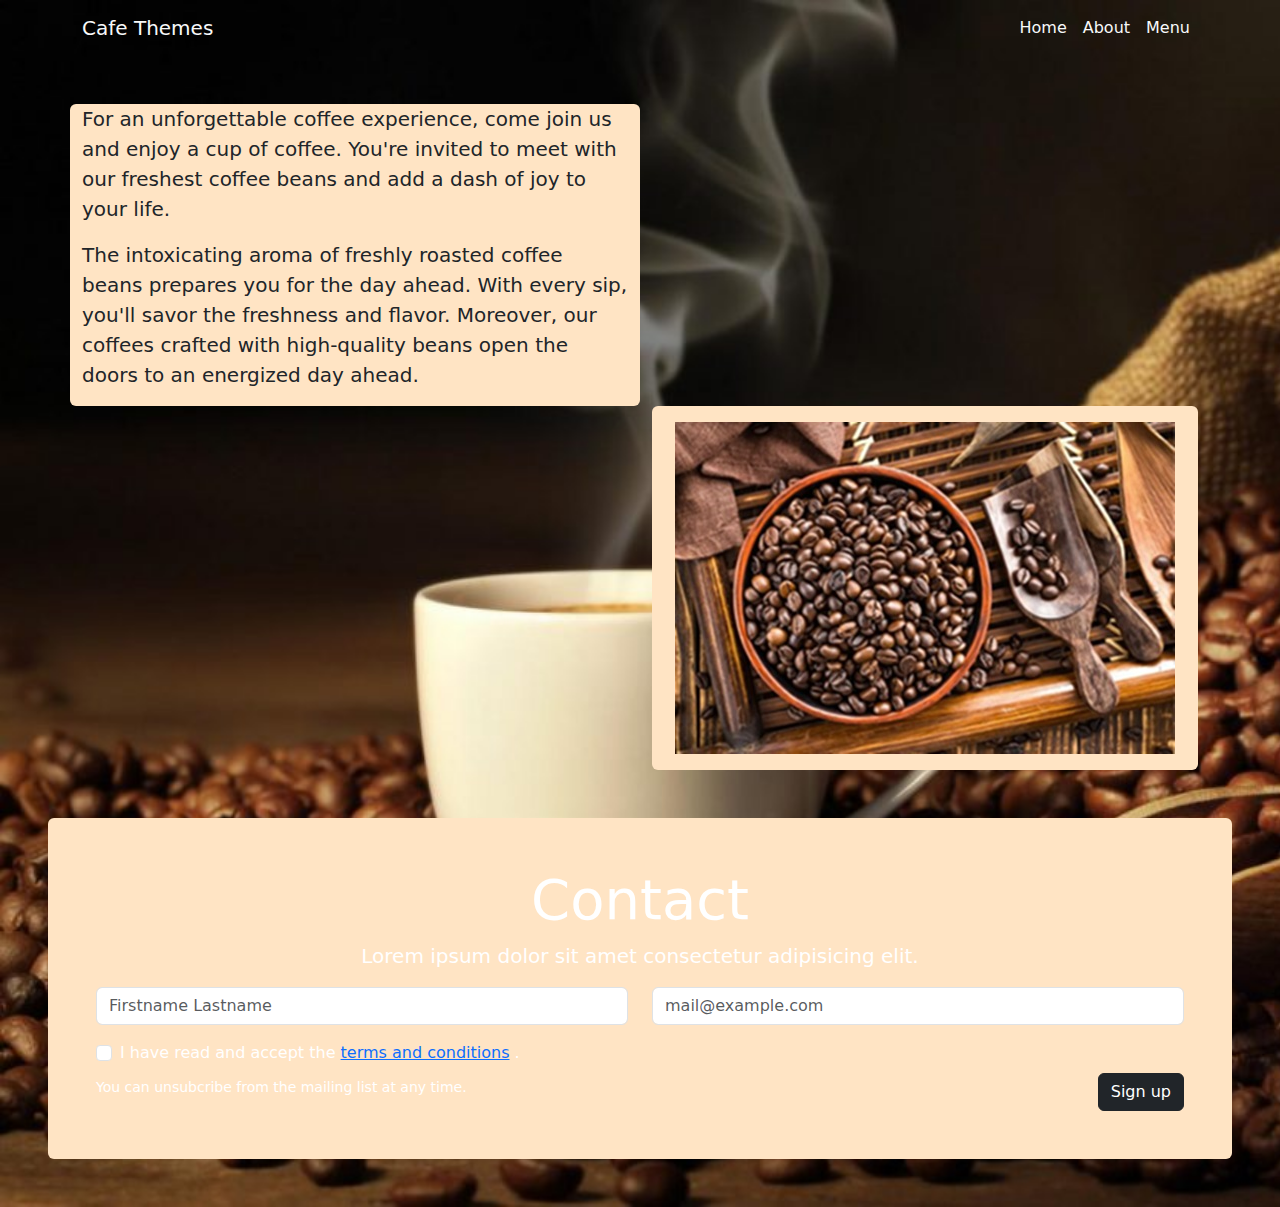
<file: Cafe/index.html>
<!DOCTYPE html>
<html>
    <head>
        <title>Cafe</title>
        <meta charset="utf-8">
        <meta name="viewport" content="width=device-width, initial-scale=1">
        <link rel="icon" href="img/favicon.png">
        <link href="https://cdn.jsdelivr.net/npm/bootstrap@5.3.3/dist/css/bootstrap.min.css" rel="stylesheet">
        <link rel="stylesheet" href="style.css">
        <script src="https://cdn.jsdelivr.net/npm/bootstrap@5.3.3/dist/js/bootstrap.bundle.min.js"></script>
    </head>
    <body>
        <header>
            <div class="header-cover">
                <nav class="navbar navbar-expand-lg">
                    <div class="container">
                        <a class="navbar-brand text-light" href="index.html">Cafe Themes</a>
                        <button class="navbar-toggler" type="button" data-bs-toggle="collapse" data-bs-target="#navbarnav" aria-controls="navbarnav" aria-expanded="false" aria-label="Toggle navigation"><span class="navbar-toggler-icon"></span></button>
                        <div class="collapse navbar-collapse" id="navbarnav">
                            <ul class="navbar-nav ms-auto mb-2 mb-lg-0">
                                <li class="nav-item"><a class="btn text-light nav-link active" href="index.html">Home</a></li>
                                <li class="nav-item"><a class="btn text-light nav-link" href="about.html">About</a></li>
                                <li class="nav-item"><a class="btn text-light nav-link" href="menu.html">Menu</a></li>
                            </ul>
                        </div>
                    </div>
                </nav>
            </div>
        </header>
        <main class="main-cover mt-5">
            <div class="container">
                <div class="row">
                    <div class="col-md-6 main-cover-1 rounded">
                        <p class="lead">For an unforgettable coffee experience, come join us and enjoy a cup of coffee. You're invited to meet with our freshest coffee beans and add a dash of joy to your life.</p>
                        <p class="lead">The intoxicating aroma of freshly roasted coffee beans prepares you for the day ahead. With every sip, you'll savor the freshness and flavor. Moreover, our coffees crafted with high-quality beans open the doors to an energized day ahead.</p>
                    </div>
                </div>
                <div class="row">
                    <div class="col-md-6"></div>
                    <div class="col-md-6">
                        <div class="p-3 rounded main-cover-1 d-flex justify-content-center align-items-center">
                            <img src="img/coffee.jpg" alt="">
                        </div>
                    </div>
                </div>
            </div>
            <div class="mt-5 main-cover-1 p-5 rounded m-5">
                <form class="text-white">
                    <h2 class="display-4 text-center">Contact</h2>
                    <p class="lead text-center">Lorem ipsum dolor sit amet consectetur adipisicing elit.</p>
                    <div class="row">
                        <div class="col-12 col-sm-6">
                            <div class="mb-3">
                                <label for="input-name" class="visually-hidden">Your Name : </label>
                                <input type="text" class="form-control" placeholder="Firstname Lastname" id="input-name">
                            </div>
                        </div>
                        <div class="col-12 col-sm-6">
                            <div class="mb-3">
                                <label for="input-email" class="visually-hidden">Your Email</label>
                                <input type="email" class="form-control" placeholder="mail@example.com" id="input-email">
                            </div>
                        </div>
                    </div>
                    <div class="form-check mb-2">
                        <input type="checkbox" class="form-check-input" id="input-terms" value="terms">
                        <label class="form-check-label" for="input-terms">
                            I have read and accept the
                            <a href="#0" data-bs-toggle="modal" data-bs-target="#modal">terms and conditions</a>
                            .
                        </label>
                    </div>
                    <div class="d-flex justify-content-between">
                        <small class="form-text text-white w-75">You can unsubcribe from the mailing list at any time.</small>
                        <button type="submit" class="btn btn-dark">Sign up</button>
                    </div>
                </form>
                <div class="modal fade" id="modal" tabindex="-1" role="dialog" aria-labelledby="modalTitle" aria-hidden="true">
                    <div class="modal-dialog modal-lg" role="document">
                        <div class="modal-content">
                            <div class="modal-header">
                                <h5 class="modal-title" id="modalTitle">Terms and conditions</h5>
                                <button type="button" class="btn-close" data-bs-dismiss="modal" aria-label="Close"></button>
                            </div>
                            <div class="modal-body">
                                <p>
                                    Lorem ipsum dolor sit amet, consectetur adipiscing elit.
                                    Maecenas feugiat, urna ut pharetra ultricies, augue tellus
                                    euismod turpis, vitae semper ipsum augue a velit. Pellentesque
                                    id finibus velit. Ut sagittis maximus maximus. In aliquet enim
                                    sed turpis mollis ornare. Suspendisse elementum a magna eu
                                    luctus. Etiam tincidunt mattis mauris, non lobortis nulla
                                    tempor in. Sed lacinia metus viverra, scelerisque enim sed,
                                    sollicitudin magna. Sed non augue sit amet nisl tincidunt
                                    ultrices. Praesent nec lacus eget tortor ultricies pulvinar.
                                    Praesent euismod ut lorem sit amet bibendum.
                                  </p>
                                  <p>
                                    Pellentesque vitae convallis magna. Morbi non elementum mi.
                                    Suspendisse at mollis arcu, eu tempus tellus. Aenean fringilla
                                    eleifend nisl. Aliquam erat volutpat. Sed a tortor quis tortor
                                    convallis mattis. Nunc congue massa vitae lectus dictum, a
                                    mattis metus dignissim.
                                  </p>
                                  <p>
                                    Pellentesque vitae convallis magna. Morbi non elementum mi.
                                    Suspendisse at mollis arcu, eu tempus tellus. Aenean fringilla
                                    eleifend nisl. Aliquam erat volutpat. Sed a tortor quis tortor
                                    convallis mattis. Nunc congue massa vitae lectus dictum, a
                                    mattis metus dignissim.
                                  </p>
                                  <p>
                                    Nulla feugiat, lorem sit amet vehicula hendrerit, velit eros
                                    pellentesque est, at dictum elit risus id diam. In ante lorem,
                                    blandit vel dui in, sagittis laoreet erat. Proin dictum sit
                                    amet urna ut placerat. Pellentesque laoreet, dolor vitae
                                    facilisis feugiat, quam quam gravida elit, nec sagittis orci
                                    metus at leo. In scelerisque felis vel neque lobortis
                                    ullamcorper. Praesent quis sagittis neque, nec eleifend neque.
                                    Suspendisse at consectetur eros. Mauris lectus libero,
                                    molestie vel dapibus sit amet, luctus gravida ante. Lorem
                                    ipsum dolor sit amet, consectetur adipiscing elit. Ut libero
                                    neque, pretium quis malesuada eget, congue ac mauris.
                                  </p>
                                  <p>
                                    Aenean quis tristique libero. Vestibulum sagittis, sapien
                                    gravida lobortis posuere, diam arcu auctor libero, at tempor
                                    mauris nulla vel odio. Phasellus semper eros rutrum mi
                                    scelerisque interdum. Maecenas euismod est sit amet justo
                                    vestibulum bibendum. Etiam scelerisque sodales nisi nec
                                    efficitur. Pellentesque arcu mauris, accumsan eget mollis at,
                                    ultrices id ante. Duis in mi eget nisi euismod gravida. Cras
                                    pharetra sollicitudin elit, vel eleifend felis dignissim non.
                                    Integer leo ex, feugiat eu lorem egestas, mollis suscipit
                                    nulla. Duis quis tellus nulla. Maecenas risus ipsum, fringilla
                                    at orci sit amet, mattis fringilla orci. Vivamus odio tellus,
                                    ornare eu leo id, pellentesque sodales ante.
                                  </p>
                                  <p>
                                    Sed laoreet ut ligula eget fringilla. Suspendisse dapibus dui
                                    at ex dictum hendrerit. Vestibulum ante ipsum primis in
                                    faucibus orci luctus et ultrices posuere cubilia Curae; Morbi
                                    efficitur ac purus eget dignissim. Aliquam ultrices, orci
                                    finibus sollicitudin tempus, elit metus scelerisque magna, a
                                    rhoncus justo nisl vitae lectus. Nam mollis sed est ut
                                    ullamcorper. Curabitur consequat feugiat erat quis molestie.
                                    Fusce suscipit sem et nulla dignissim, id malesuada felis
                                    laoreet. Cras leo ligula, vulputate id mi ac, gravida porta
                                    sem. Mauris ullamcorper lectus ac eleifend elementum. Ut id
                                    velit consequat, facilisis leo vitae, volutpat nisi. Nunc
                                    hendrerit libero mi. Integer scelerisque mattis neque placerat
                                    condimentum. Pellentesque habitant morbi tristique senectus et
                                    netus et malesuada fames ac turpis egestas. Nulla eu odio mi.
                                    Duis interdum vulputate turpis pretium congue.
                                  </p>
                            </div>
                            <div class="modal-footer">
                                <button type="button" class="btn btn-secondary" data-bs-dismiss="modal">Close</button>
                            </div>
                        </div>
                    </div>
                </div>
            </div>
        </main>
    </body>
</html>
</file>
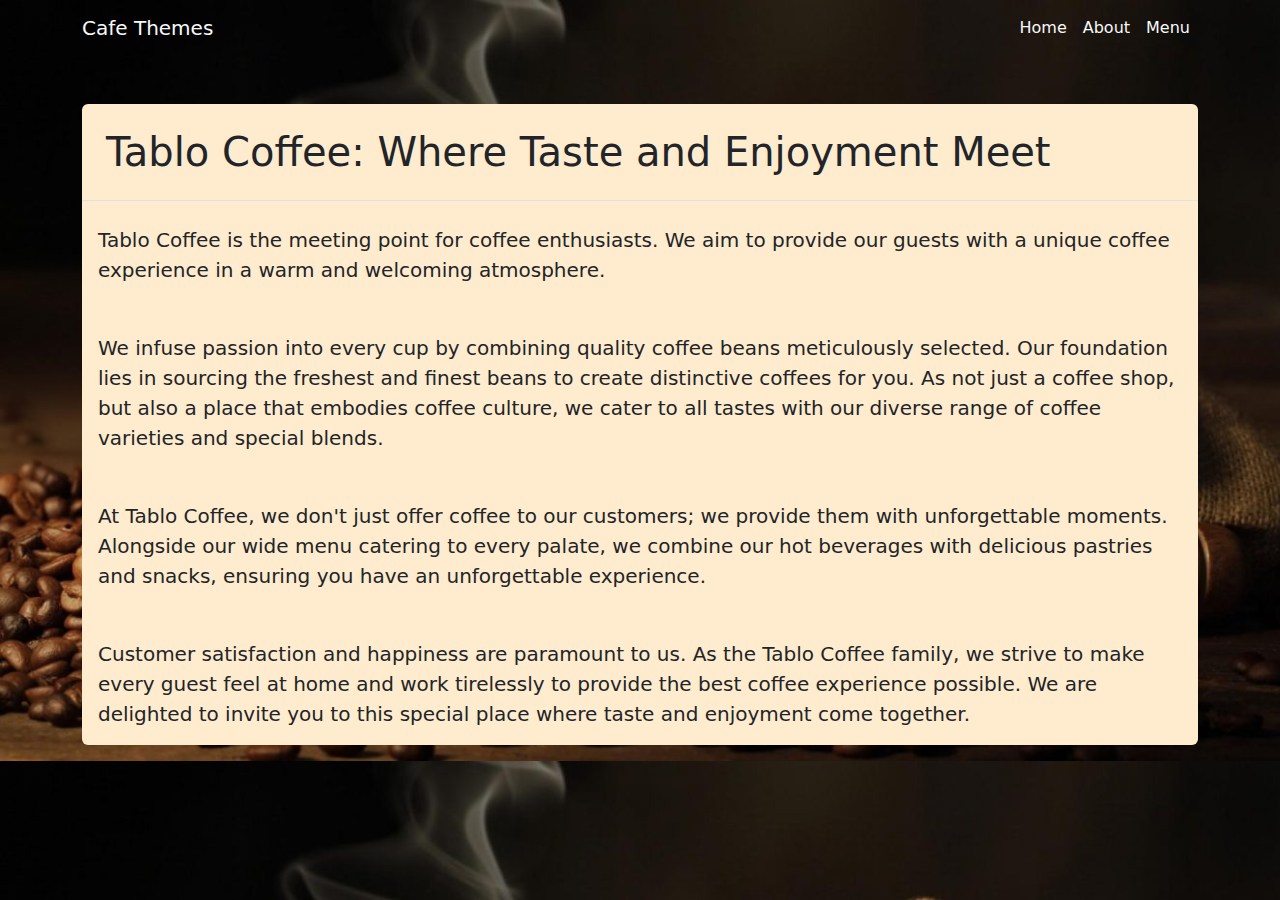
<file: Cafe/about.html>
<!DOCTYPE html>
<html>
    <head>
        <title>Cafe</title>
        <meta charset="utf-8">
        <meta name="viewport" content="width=device-width, initial-scale=1">
        <link rel="icon" href="img/favicon.png">
        <link href="https://cdn.jsdelivr.net/npm/bootstrap@5.3.3/dist/css/bootstrap.min.css" rel="stylesheet">
        <link rel="stylesheet" href="style.css">
        <script src="https://cdn.jsdelivr.net/npm/bootstrap@5.3.3/dist/js/bootstrap.bundle.min.js"></script>
    </head>
    <body>
        <header>
            <div class="header-cover">
                <nav class="navbar navbar-expand-lg">
                    <div class="container">
                        <a class="navbar-brand text-light" href="index.html">Cafe Themes</a>
                        <button class="navbar-toggler" type="button" data-bs-toggle="collapse" data-bs-target="#navbarnav" aria-controls="navbarnav" aria-expanded="false" aria-label="Toggle navigation"><span class="navbar-toggler-icon"></span></button>
                        <div class="collapse navbar-collapse" id="navbarnav">
                            <ul class="navbar-nav ms-auto mb-2 mb-lg-0">
                                <li class="nav-item"><a class="btn text-light nav-link active" href="index.html">Home</a></li>
                                <li class="nav-item"><a class="btn text-light nav-link" href="about.html">About</a></li>
                                <li class="nav-item"><a class="btn text-light nav-link" href="menu.html">Menu</a></li>
                            </ul>
                        </div>
                    </div>
                </nav>
            </div>
        </header>
        <main class="mt-5">
            <div class="container">
                <div class="about-main rounded">
                    <h4 class="display-6 border-bottom p-4">Tablo Coffee: Where Taste and Enjoyment Meet</h4>
                    <p class="lead p-3">Tablo Coffee is the meeting point for coffee enthusiasts. We aim to provide our guests with a unique coffee experience in a warm and welcoming atmosphere.</p>
                    <p class="lead p-3">We infuse passion into every cup by combining quality coffee beans meticulously selected. Our foundation lies in sourcing the freshest and finest beans to create distinctive coffees for you. As not just a coffee shop, but also a place that embodies coffee culture, we cater to all tastes with our diverse range of coffee varieties and special blends.</p>
                    <p class="lead p-3">At Tablo Coffee, we don't just offer coffee to our customers; we provide them with unforgettable moments. Alongside our wide menu catering to every palate, we combine our hot beverages with delicious pastries and snacks, ensuring you have an unforgettable experience.</p>
                    <p class="lead p-3">Customer satisfaction and happiness are paramount to us. As the Tablo Coffee family, we strive to make every guest feel at home and work tirelessly to provide the best coffee experience possible. We are delighted to invite you to this special place where taste and enjoyment come together.</p>
                </div>
            </div>
        </main>
    </body>
</html>
</file>
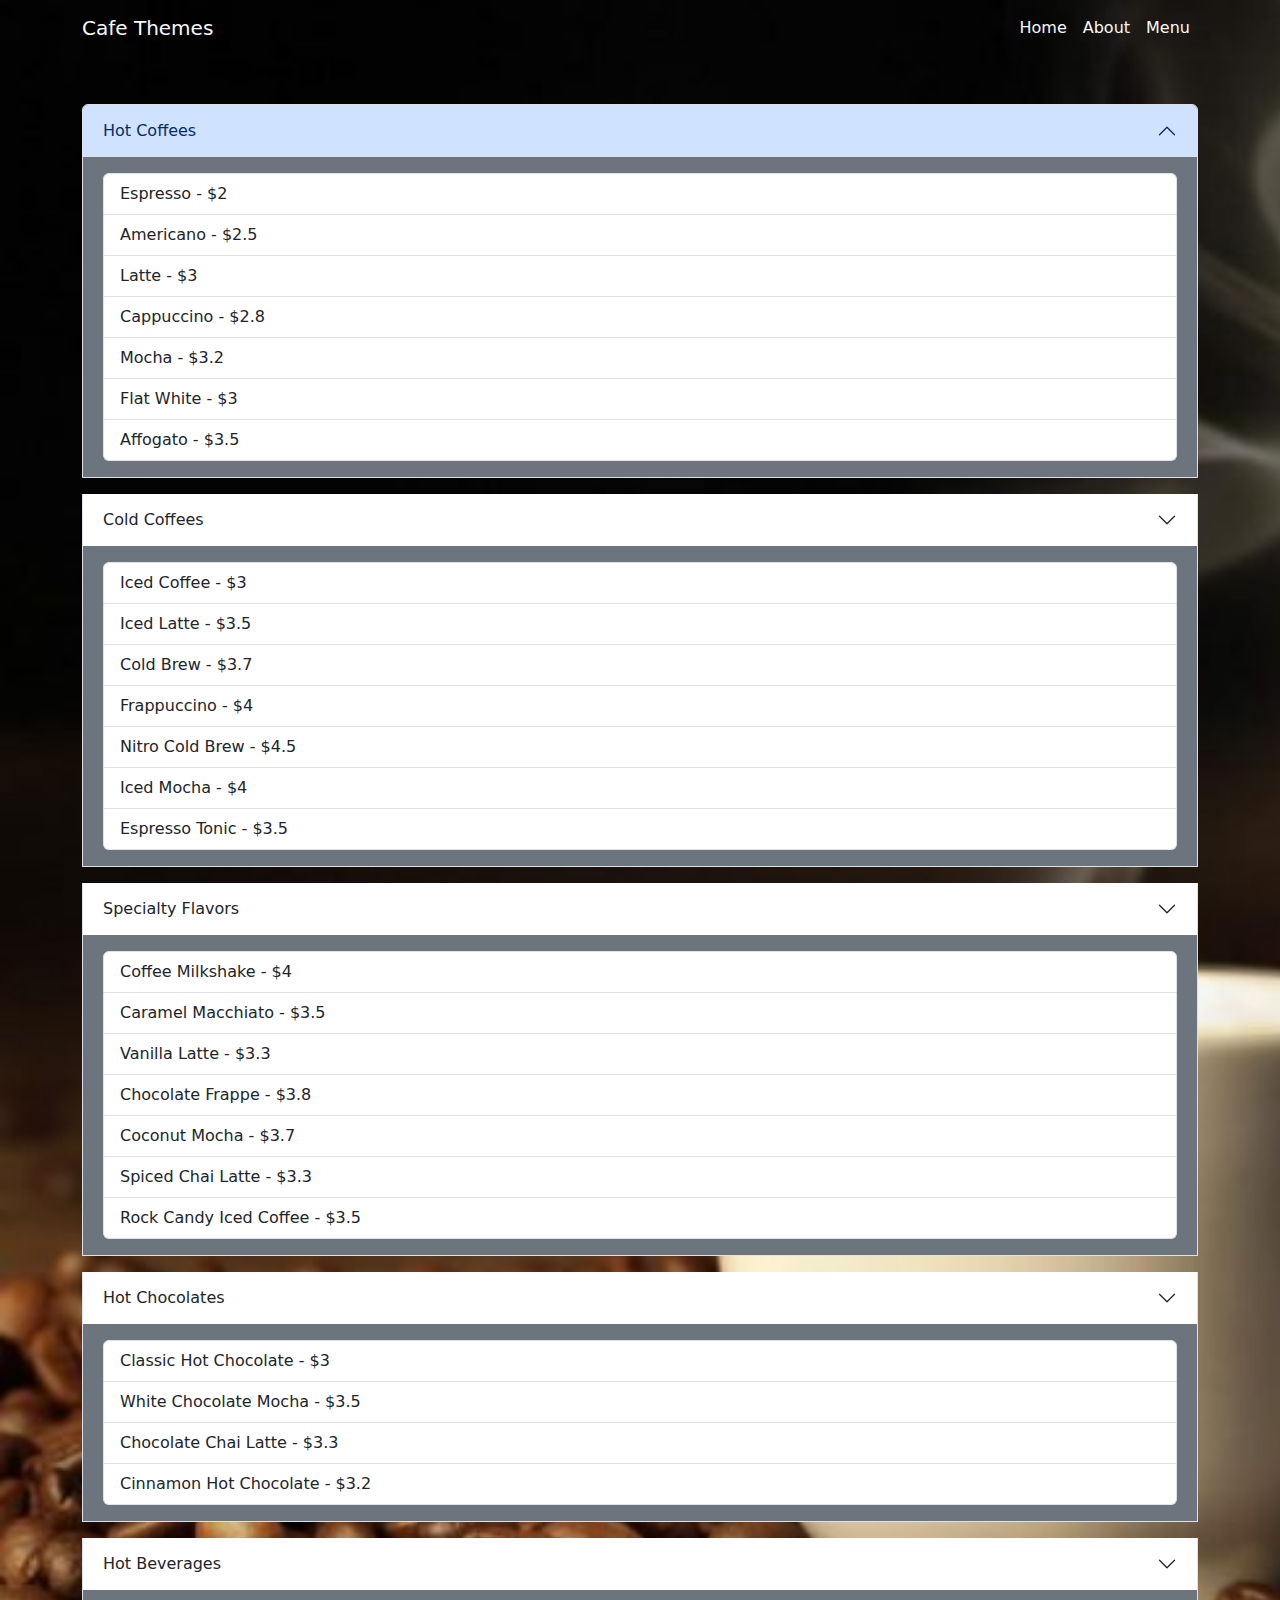
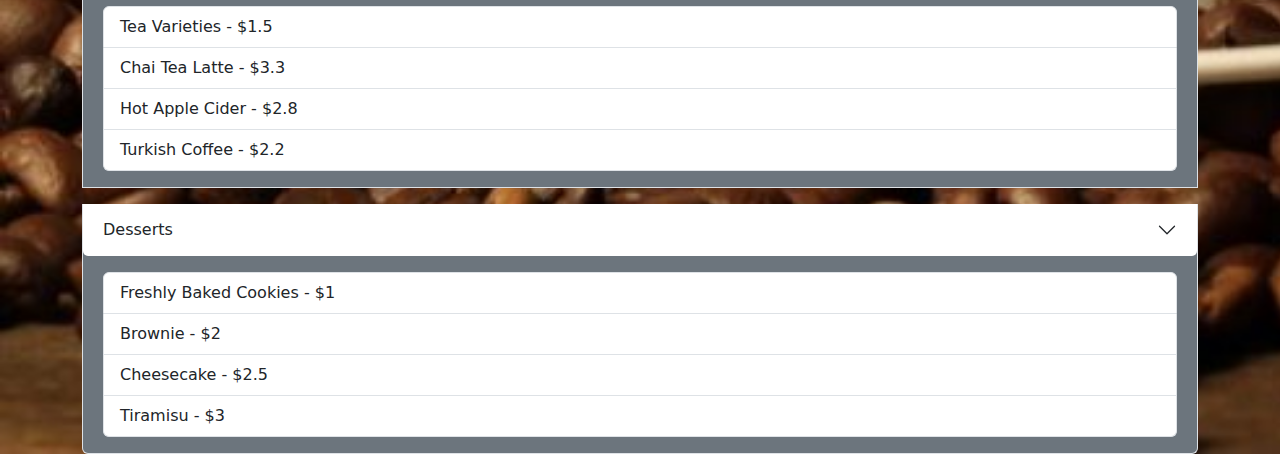
<file: Cafe/menu.html>
<!DOCTYPE html>
<html>
    <head>
        <title>Cafe</title>
        <meta charset="utf-8">
        <meta name="viewport" content="width=device-width, initial-scale=1">
        <link rel="icon" href="img/favicon.png">
        <link href="https://cdn.jsdelivr.net/npm/bootstrap@5.3.3/dist/css/bootstrap.min.css" rel="stylesheet">
        <link rel="stylesheet" href="style.css">
        <script src="https://cdn.jsdelivr.net/npm/bootstrap@5.3.3/dist/js/bootstrap.bundle.min.js"></script>
    </head>
    <body>
        <header>
            <div class="header-cover">
                <nav class="navbar navbar-expand-lg">
                    <div class="container">
                        <a class="navbar-brand text-light" href="index.html">Cafe Themes</a>
                        <button class="navbar-toggler" type="button" data-bs-toggle="collapse" data-bs-target="#navbarnav" aria-controls="navbarnav" aria-expanded="false" aria-label="Toggle navigation"><span class="navbar-toggler-icon"></span></button>
                        <div class="collapse navbar-collapse" id="navbarnav">
                            <ul class="navbar-nav ms-auto mb-2 mb-lg-0">
                                <li class="nav-item"><a class="btn text-light nav-link active" href="index.html">Home</a></li>
                                <li class="nav-item"><a class="btn text-light nav-link" href="about.html">About</a></li>
                                <li class="nav-item"><a class="btn text-light nav-link" href="menu.html">Menu</a></li>
                            </ul>
                        </div>
                    </div>
                </nav>
            </div>
        </header>
        <main class="mt-5">
            <div class="container">
                <div>
                    <div class="accordion" id="accordionPanels">
                        <div class="accordion-item bg-secondary">
                            <h2 class="accordion-header">
                                <button class="accordion-button" type="button" data-bs-toggle="collapse" data-bs-target="#panelsStayOpen-collapseOne" aria-expanded="true" aria-controls="panelsStayOpen-collapseOne">
                                    Hot Coffees
                                </button>
                            </h2>
                            <div id="panelsStayOpen-collapseOne" class="accordion-collapse collapse show">
                                <div class="accordion-body">
                                  <ul class="list-group">
                                    <li class="list-group-item">Espresso - $2</li>
                                    <li class="list-group-item">Americano - $2.5</li>
                                    <li class="list-group-item">Latte - $3</li>
                                    <li class="list-group-item">Cappuccino - $2.8</li>
                                    <li class="list-group-item">Mocha - $3.2</li>
                                    <li class="list-group-item">Flat White - $3</li>
                                    <li class="list-group-item">Affogato - $3.5</li>
                                  </ul>
                                </div>
                            </div>
                        </div>
                        <div class="accordion-item mt-3 bg-secondary">
                            <h2 class="accordion-header">
                                <button class="accordion-button collapsed" type="button" data-bs-toggle="collapse" data-bs-target="#panelsStayOpen-collapseTwo" aria-expanded="false" aria-controls="panelsStayOpen-collapseTwo">
                                    Cold Coffees
                                </button>
                            </h2>
                            <div id="panelsStayOpen-collapseTwo" class="accordion-collapse collapse show">
                                <div class="accordion-body">
                                  <ul class="list-group">
                                    <li class="list-group-item">Iced Coffee - $3</li>
                                    <li class="list-group-item">Iced Latte - $3.5</li>
                                    <li class="list-group-item">Cold Brew - $3.7</li>
                                    <li class="list-group-item">Frappuccino - $4</li>
                                    <li class="list-group-item">Nitro Cold Brew - $4.5</li>
                                    <li class="list-group-item">Iced Mocha - $4</li>
                                    <li class="list-group-item">Espresso Tonic - $3.5</li>
                                  </ul>
                                </div>
                            </div>
                        </div>
                        <div class="accordion-item mt-3 bg-secondary">
                            <h2 class="accordion-header">
                                <button class="accordion-button collapsed" type="button" data-bs-toggle="collapse" data-bs-target="#panelsStayOpen-collapseThree" aria-expanded="false" aria-controls="panelsStayOpen-collapseTwo">
                                    Specialty Flavors
                                </button>
                            </h2>
                            <div id="panelsStayOpen-collapseThree" class="accordion-collapse collapse show">
                                <div class="accordion-body">
                                  <ul class="list-group">
                                    <li class="list-group-item">Coffee Milkshake - $4</li>
                                    <li class="list-group-item">Caramel Macchiato - $3.5</li>
                                    <li class="list-group-item">Vanilla Latte - $3.3</li>
                                    <li class="list-group-item">Chocolate Frappe - $3.8</li>
                                    <li class="list-group-item">Coconut Mocha - $3.7</li>
                                    <li class="list-group-item">Spiced Chai Latte - $3.3</li>
                                    <li class="list-group-item">Rock Candy Iced Coffee - $3.5</li>
                                  </ul>
                                </div>
                            </div>
                        </div>
                        <div class="accordion-item mt-3 bg-secondary">
                            <h2 class="accordion-header">
                                <button class="accordion-button collapsed" type="button" data-bs-toggle="collapse" data-bs-target="#panelsStayOpen-collapseFour" aria-expanded="false" aria-controls="panelsStayOpen-collapseTwo">
                                    Hot Chocolates
                                </button>
                            </h2>
                            <div id="panelsStayOpen-collapseFour" class="accordion-collapse collapse show">
                                <div class="accordion-body">
                                  <ul class="list-group">
                                    <li class="list-group-item">Classic Hot Chocolate - $3</li>
                                    <li class="list-group-item">White Chocolate Mocha - $3.5</li>
                                    <li class="list-group-item">Chocolate Chai Latte - $3.3</li>
                                    <li class="list-group-item">Cinnamon Hot Chocolate - $3.2</li>
                                  </ul>
                                </div>
                            </div>
                        </div>
                        <div class="accordion-item mt-3 bg-secondary">
                            <h2 class="accordion-header">
                                <button class="accordion-button collapsed" type="button" data-bs-toggle="collapse" data-bs-target="#panelsStayOpen-collapseFive" aria-expanded="false" aria-controls="panelsStayOpen-collapseTwo">
                                    Hot Beverages
                                </button>
                            </h2>
                            <div id="panelsStayOpen-collapseFive" class="accordion-collapse collapse show">
                                <div class="accordion-body">
                                  <ul class="list-group">
                                    <li class="list-group-item">Tea Varieties - $1.5</li>
                                    <li class="list-group-item">Chai Tea Latte - $3.3</li>
                                    <li class="list-group-item">Hot Apple Cider - $2.8</li>
                                    <li class="list-group-item">Turkish Coffee - $2.2</li>
                                  </ul>
                                </div>
                            </div>
                        </div>
                        <div class="accordion-item mt-3 bg-secondary">
                            <h2 class="accordion-header">
                                <button class="accordion-button collapsed" type="button" data-bs-toggle="collapse" data-bs-target="#panelsStayOpen-collapseSix" aria-expanded="false" aria-controls="panelsStayOpen-collapseTwo">
                                    Desserts
                                </button>
                            </h2>
                            <div id="panelsStayOpen-collapseSix" class="accordion-collapse collapse show">
                                <div class="accordion-body">
                                  <ul class="list-group">
                                    <li class="list-group-item">Freshly Baked Cookies - $1</li>
                                    <li class="list-group-item">Brownie - $2</li>
                                    <li class="list-group-item">Cheesecake - $2.5</li>
                                    <li class="list-group-item">Tiramisu - $3</li>
                                  </ul>
                                </div>
                            </div>
                        </div>
                    </div>
                </div>
            </div>
        </main>
    </body>
</html>
</file>
<file: Cafe/style.css>
body{
    background-image: url(img/main-cover.jpg);
    background-size: cover;
}

/*index page*/

.main-cover-1{
    background-color: bisque;
}

/*about page*/

.about-main{
    background-color: blanchedalmond;
}
</file>
